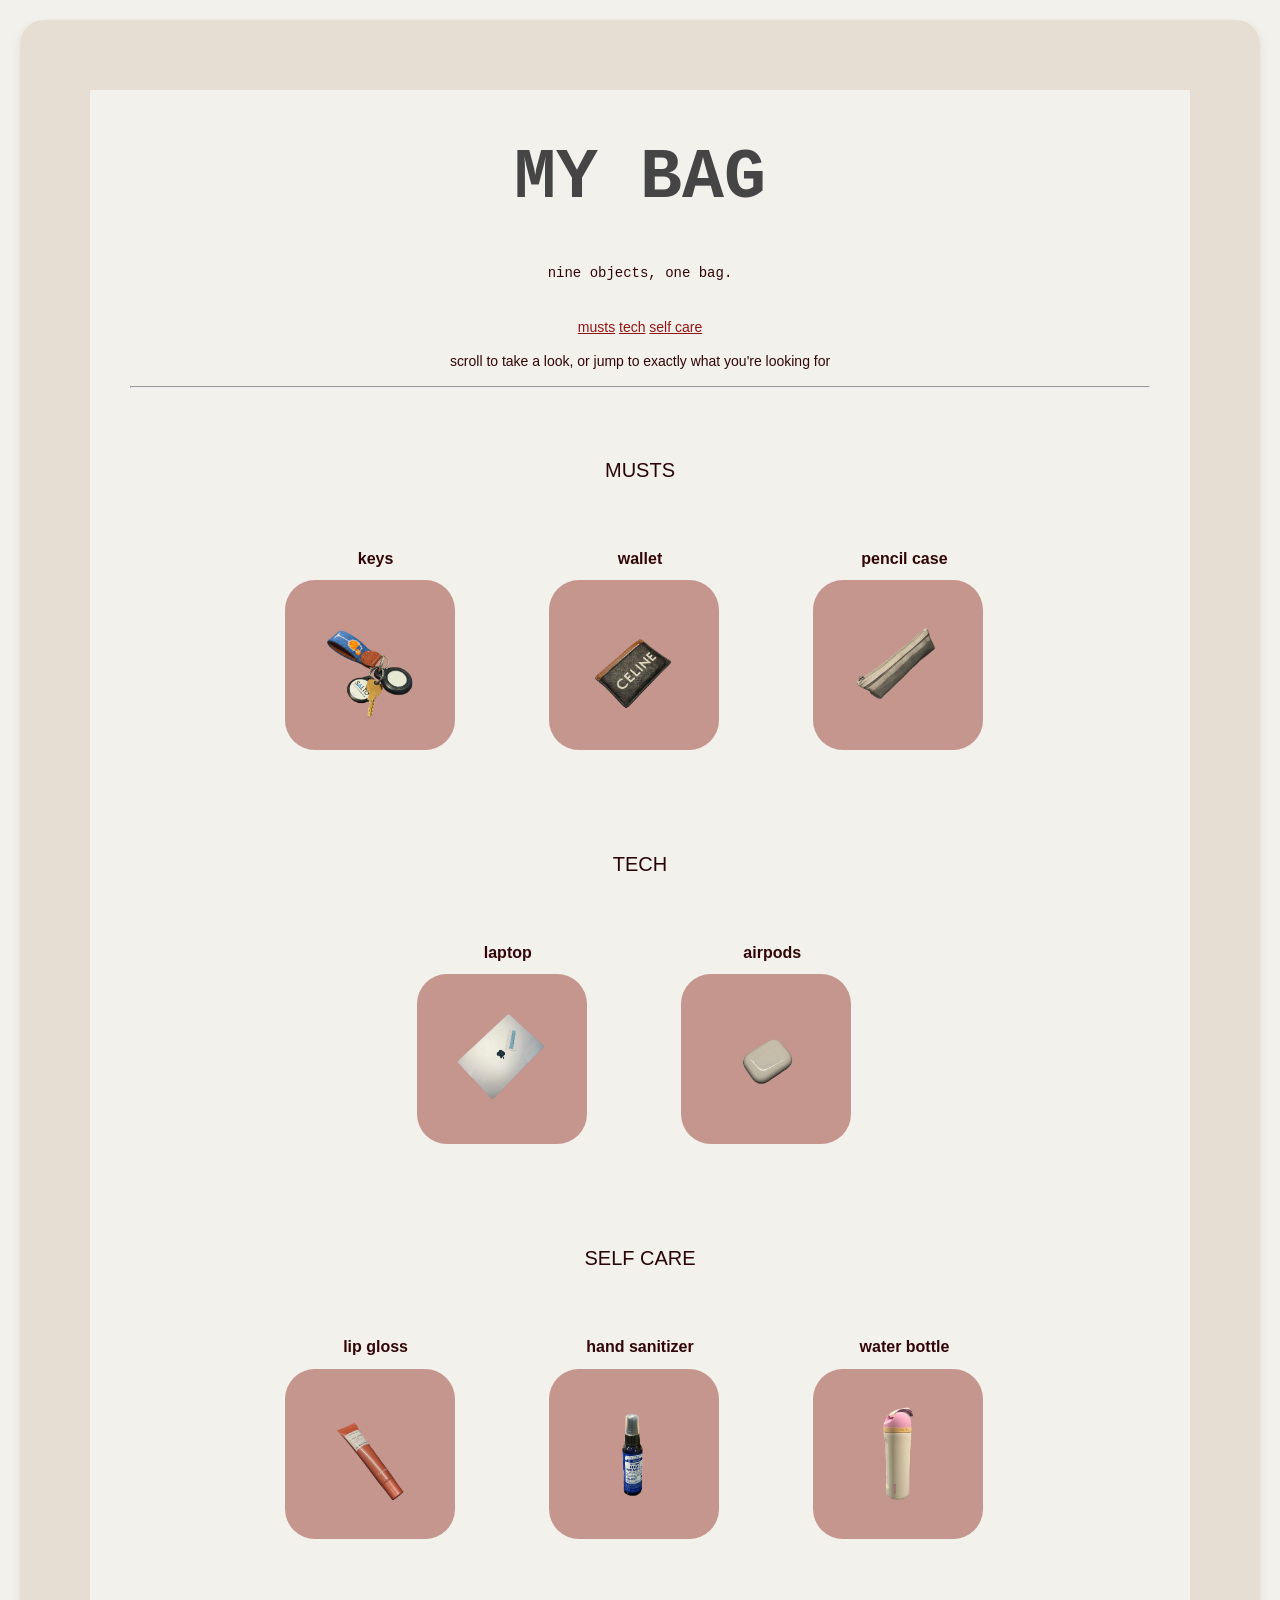
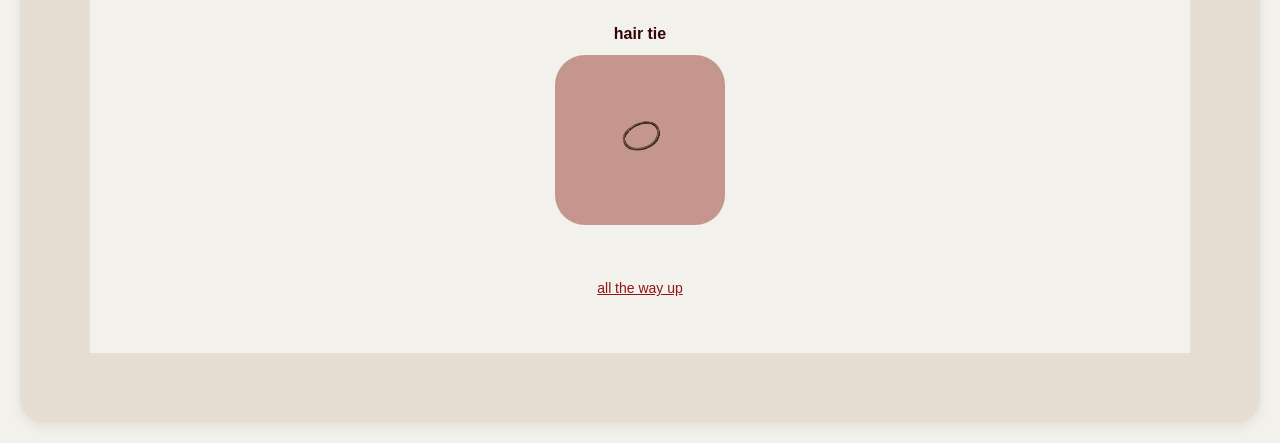
<file: index.html>
<!DOCTYPE html>
<html lang="en">
    <head>
        <meta charset="UTF-8">
        <title>MY BAG</title>
        <link rel="stylesheet" href="bag.css">
    </head>
    <body>
        <h1 id="top">MY BAG</h1>
        <br>
        <p id="intro">nine objects, one bag.</p>
        <p>
        <a href="#essentials">musts</a>
        <a href="#tech">tech</a>
        <a href="#care">self care</a>
        </p>

        <p>scroll to take a look, or jump to exactly what you're looking for</p>
        
        <hr>
        <h1 id="top"></h1>

        <h2 id="essentials">musts</h2>

        <div>
            <h3>keys</h3>
            <a href="keys.html"><img id="keys" src="keys.png" alt="Keys"></a>
        </div>

        <div>
            <h3>wallet</h3>
            <a href="wallet.html"><img id="wallet" src="Card holder.png" alt="Card holder"></a>
        </div>

        <div>
            <h3>pencil case</h3>
            <a href="pencilcase.html"><img id="pencilcase" src="Pencil case.png" alt="Pencil Case"></a>
        </div>

        <h2 id="tech">tech</h2>

        <div>
            <h3>laptop</h3>
            <a href="laptop.html"><img id="laptop" src="Laptop.png" alt="Laptop"></a>
        </div>

        <div>
            <h3>airpods</h3>
            <a href="airpods.html"><img id="airpods" src="Airpods.png" alt="Airpods"></a>
        </div>

        <h2 id="care">self care</h2>

        <div>
            <h3>lip gloss</h3>
            <a href="lipgloss.html"><img id="lipgloss" src="Lip gloss.png" alt="Lip Gloss"></a>
        </div>

        <div>
            <h3>hand sanitizer</h3>
            <a href="handsanitizer.html"><img id="handsanitizer" src="Hand sanitizer.png" alt="Hand Sanitizer"></a>
        </div>

        <div>
            <h3>water bottle</h3>
            <a href="waterbottle.html"><img id="waterbottle" src="Water bottle.png" alt="Water Bottle"></a>
        </div>

        <div>
            <h3>hair tie</h3>
            <a href="hairtie.html"><img id="hairtie" src="Hair Ties.png" alt="Hair Ties"></a>
        </div>

        <p><a href="#top">all the way up</a></p>
    </body>
</html>
</file>
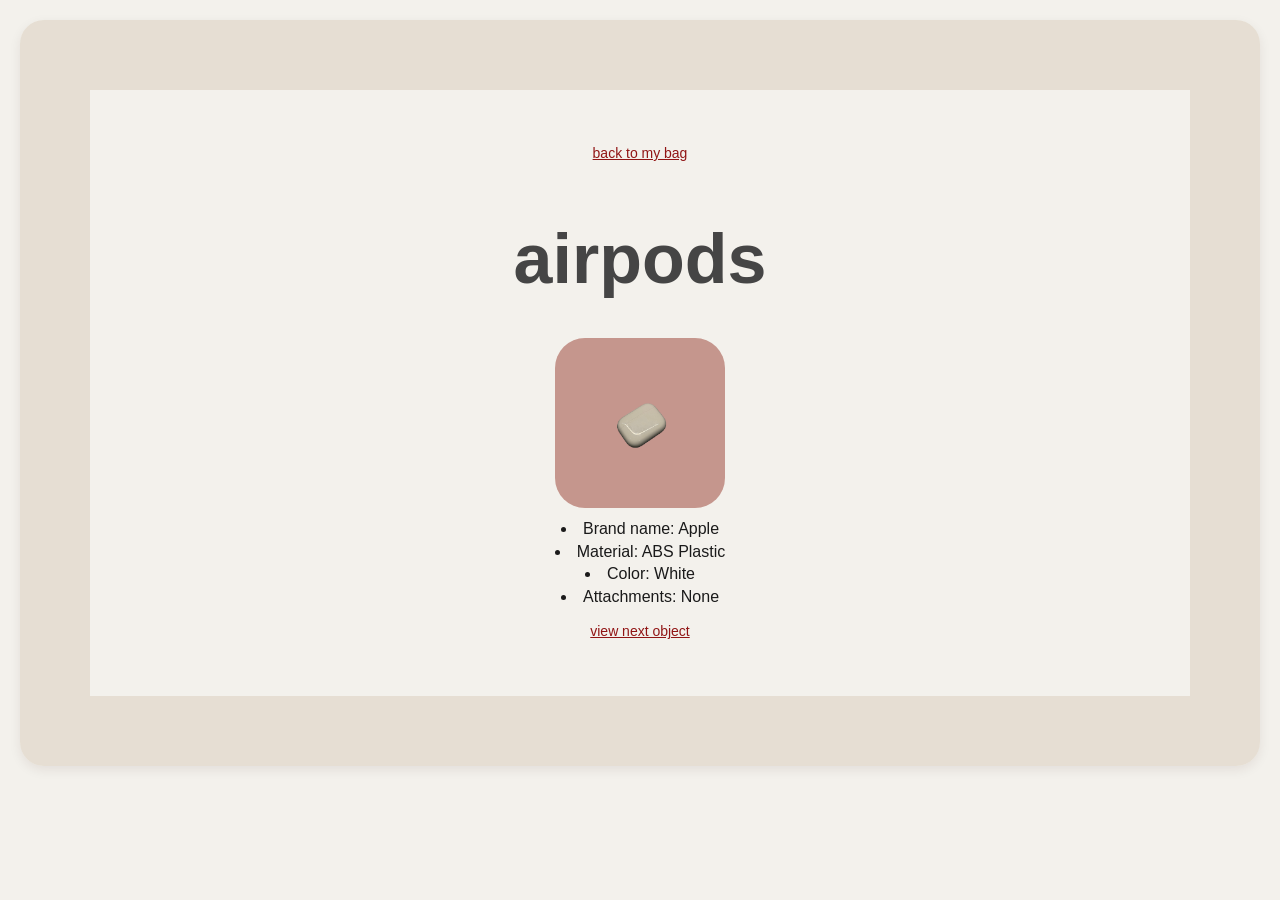
<file: airpods.html>
<!DOCTYPE html>
<html lang="en">
<head>
    <meta charset="UTF-8">
    <title>AIRPODS - MY BAG</title>
    <link rel="stylesheet" href="bag.css">
</head>
<body>
    <p><a href="index.html">back to my bag</a></p>
    <h1>airpods</h1>

    <img src="Airpods.png" alt="Airpods">

    <u1> 
        <li>Brand name: Apple</li>
        <li>Material: ABS Plastic</li>
        <li>Color: White</li>
        <li>Attachments: None</li>
    </u1>

    <p><a href="lipgloss.html">view next object</a></p>
</body>
</html>
</file>
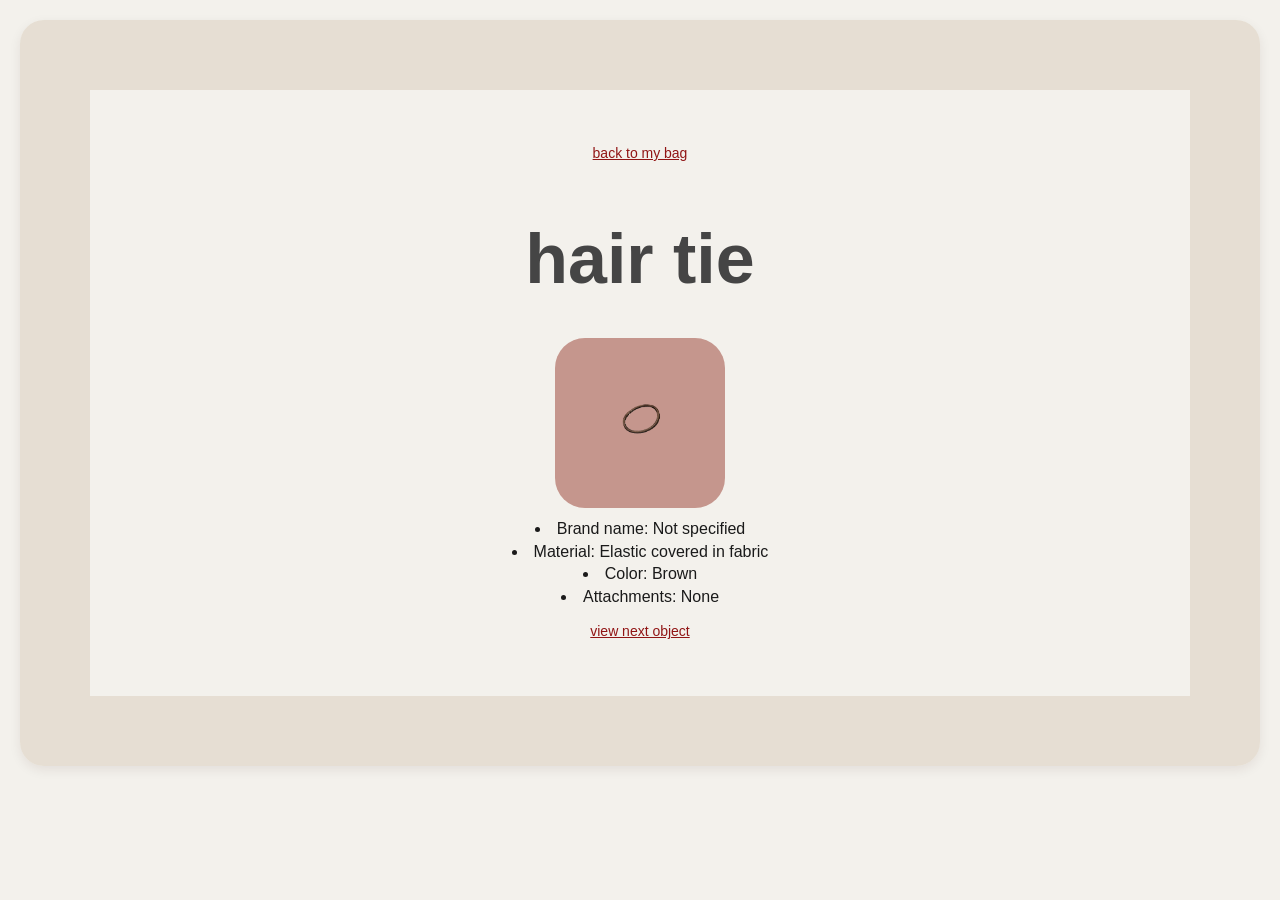
<file: hairtie.html>
<!DOCTYPE html>
<html lang="en">
<head>
    <meta charset="UTF-8">
    <title>AIRPODS - MY BAG</title>
    <link rel="stylesheet" href="bag.css">
</head>
<body>
    <p><a href="index.html">back to my bag</a></p>
    <h1>hair tie</h1>

    <img src="Hair Ties.png" alt="Hair Tie">

    <u1> 
        <li>Brand name: Not specified</li>
        <li>Material: Elastic covered in fabric</li>
        <li>Color: Brown</li>
        <li>Attachments: None</li>
    </u1>

    <p><a href="keys.html">view next object</a></p>
</body>
</html>
</file>
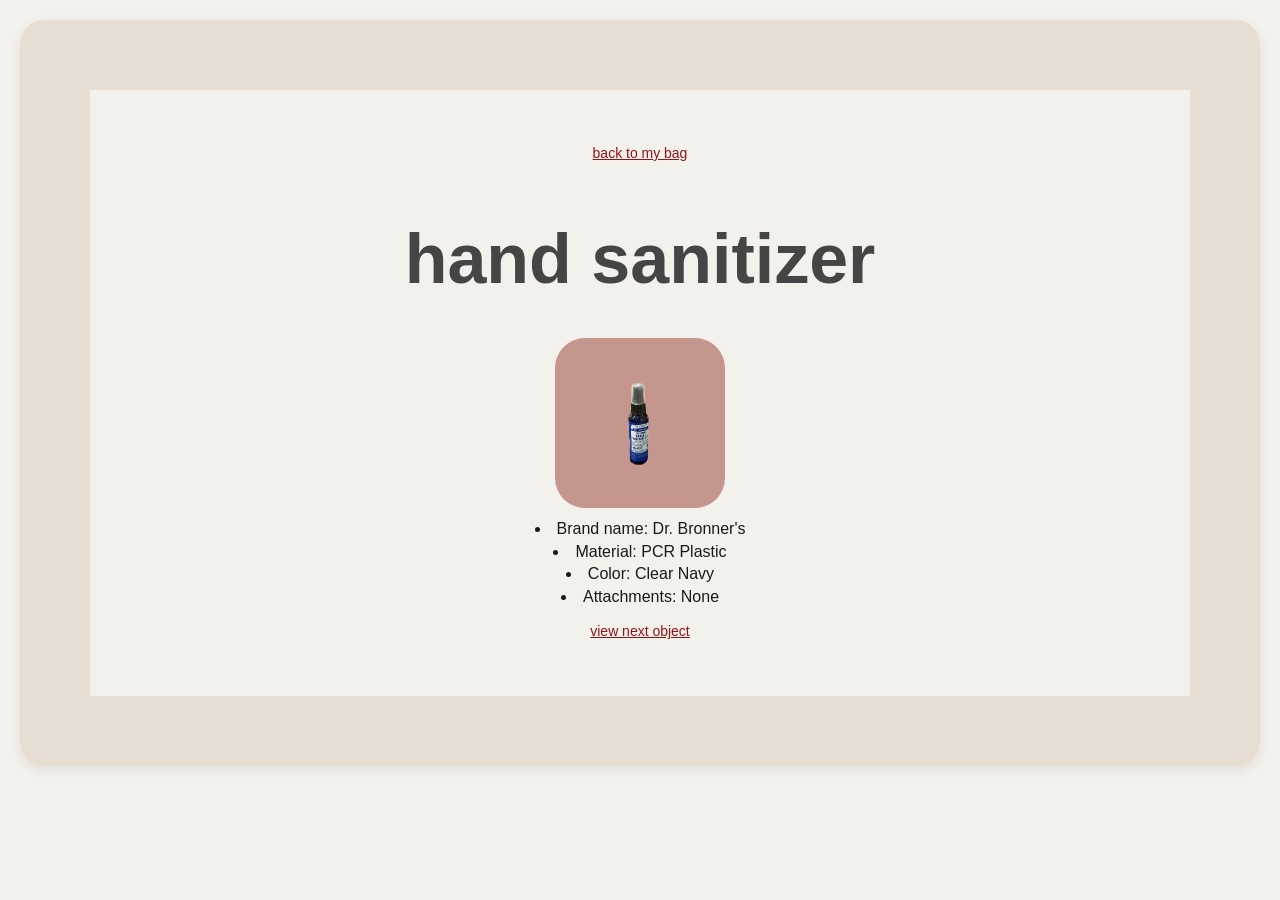
<file: handsanitizer.html>
<!DOCTYPE html>
<html lang="en">
<head>
    <meta charset="UTF-8">
    <title>AIRPODS - MY BAG</title>
    <link rel="stylesheet" href="bag.css">
</head>
<body>
    <p><a href="index.html">back to my bag</a></p>
    <h1>hand sanitizer</h1>

    <img src="Hand sanitizer.png" alt="Hand Sanitizer">

    <u1> 
        <li>Brand name: Dr. Bronner's</li>
        <li>Material: PCR Plastic</li>
        <li>Color: Clear Navy</li>
        <li>Attachments: None</li>
    </u1>

    <p><a href="waterbottle.html">view next object</a></p>
</body>
</html>
</file>
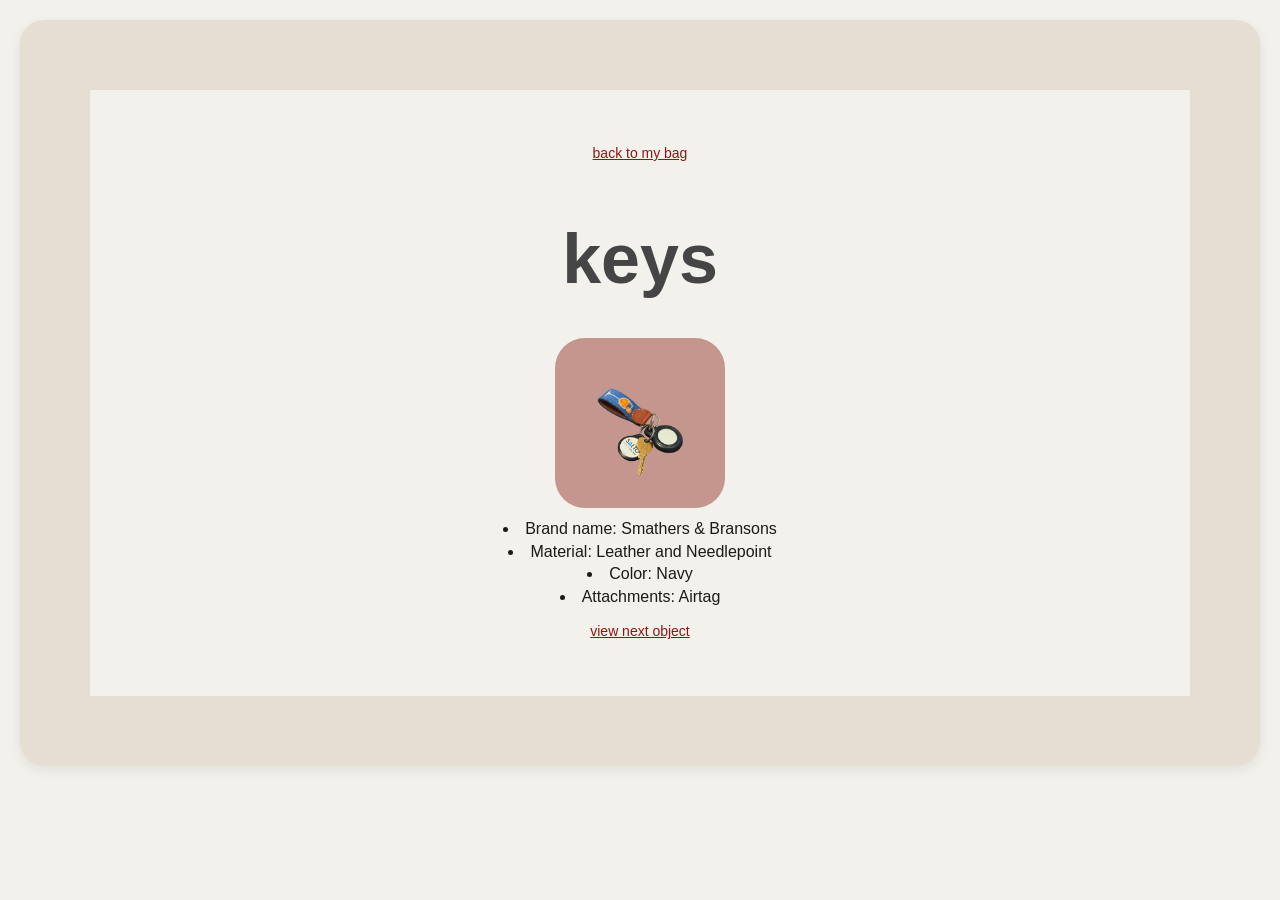
<file: keys.html>
<!DOCTYPE html>
<html lang="en">
<head>
    <meta charset="UTF-8">
    <link rel="stylesheet" href="bag.css">
</head>
<body>
    <p><a href="index.html">back to my bag</a></p>
    <h1>keys</h1>

    <img src="keys.png" alt="Keys">

    <u1> 
        <li>Brand name: Smathers & Bransons</li>
        <li>Material: Leather and Needlepoint</li>
        <li>Color: Navy</li>
        <li>Attachments: Airtag</li>
    </u1>

    <p><a href="wallet.html">view next object</a></p>
</body>
</html>
</file>
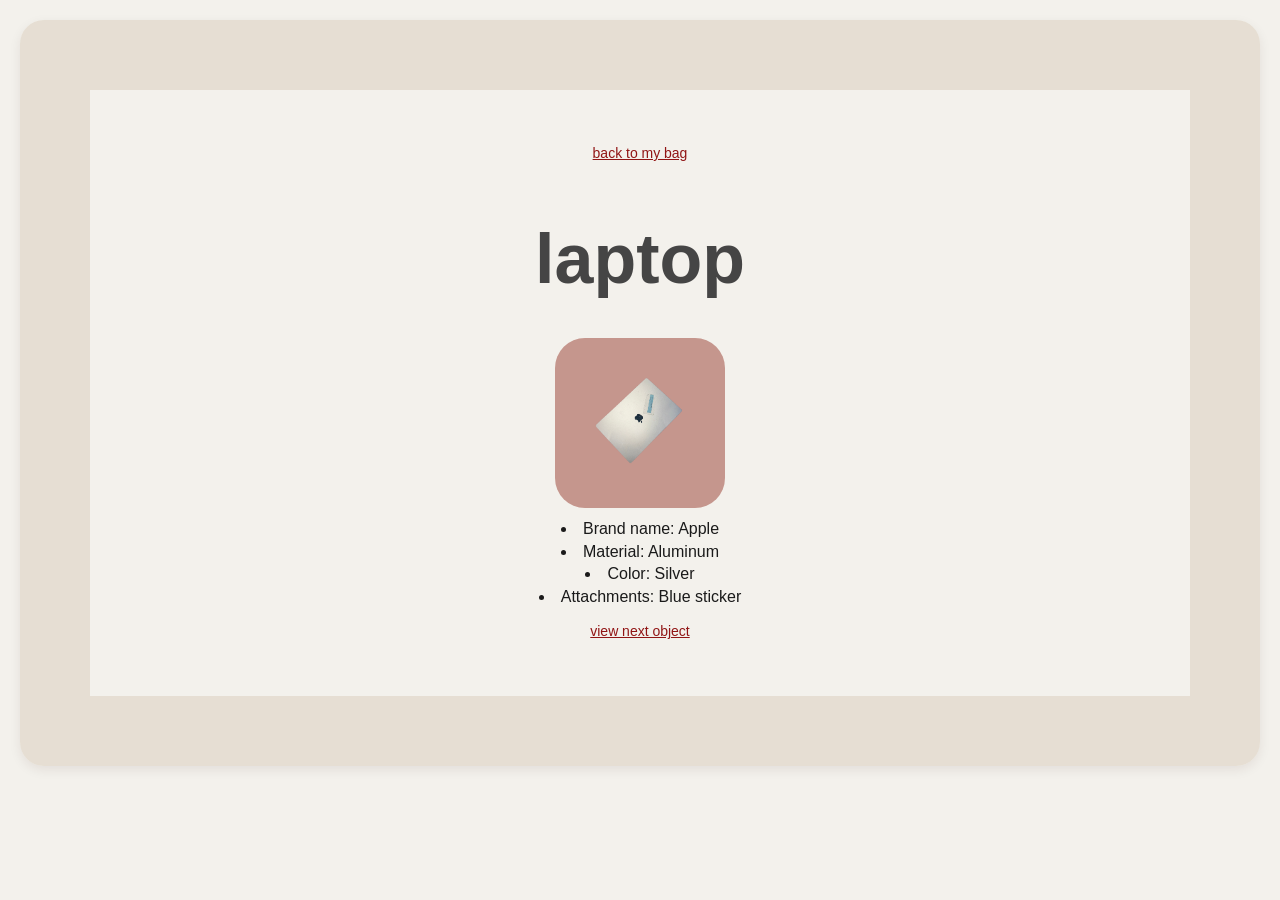
<file: laptop.html>
<!DOCTYPE html>
<html lang="en">
<head>
    <meta charset="UTF-8">
    <title>LAPTOP - MY BAG</title>
    <link rel="stylesheet" href="bag.css">
</head>
<body>
    <p><a href="index.html">back to my bag</a></p>
    <h1>laptop</h1>

    <img src="Laptop.png" alt="Laptop">

    <u1> 
        <li>Brand name: Apple</li>
        <li>Material: Aluminum</li>
        <li>Color: Silver</li>
        <li>Attachments: Blue sticker</li>
    </u1>

    <p><a href="airpods.html">view next object</a></p>
</body>
</html>
</file>
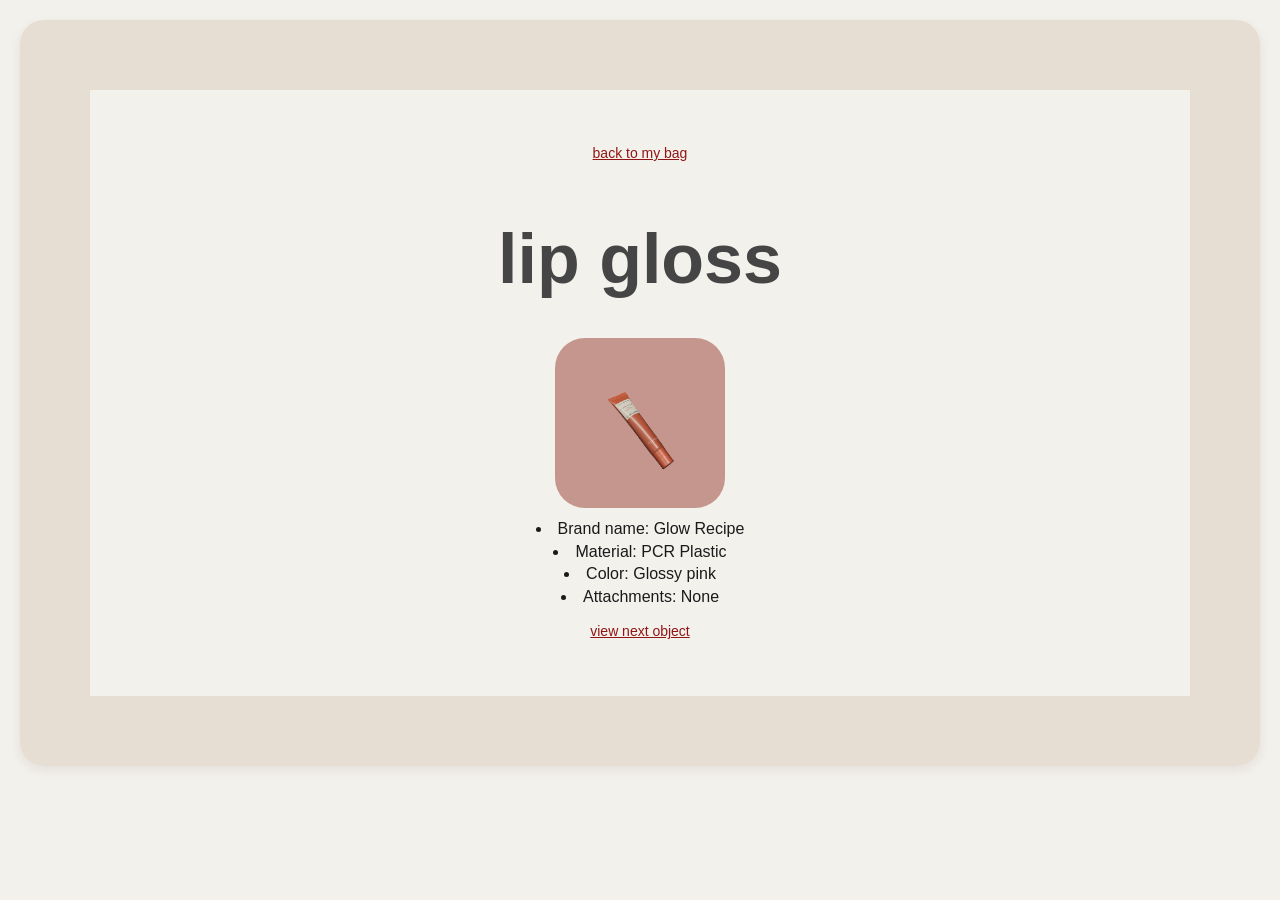
<file: lipgloss.html>
<!DOCTYPE html>
<html lang="en">
<head>
    <meta charset="UTF-8">
    <title>AIRPODS - MY BAG</title>
    <link rel="stylesheet" href="bag.css">
</head>
<body>
    <p><a href="index.html">back to my bag</a></p>
    <h1>lip gloss</h1>

    <img src="Lip gloss.png" alt="Lip Gloss">

    <u1> 
        <li>Brand name: Glow Recipe</li>
        <li>Material: PCR Plastic</li>
        <li>Color: Glossy pink</li>
        <li>Attachments: None</li>
    </u1>

    <p><a href="handsanitizer.html">view next object</a></p>
</body>
</html>
</file>
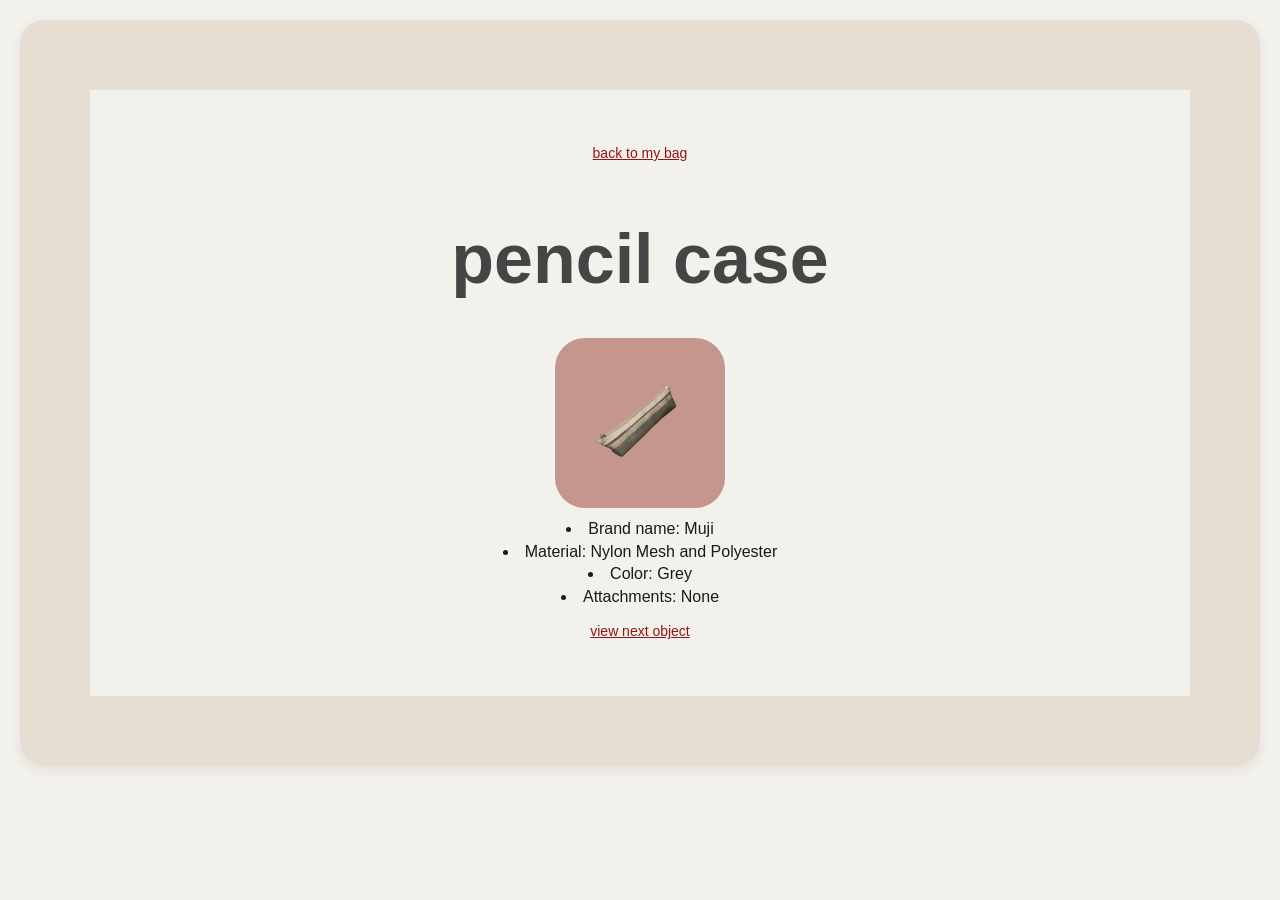
<file: pencilcase.html>
<!DOCTYPE html>
<html lang="en">
<head>
    <meta charset="UTF-8">
    <title>PENCIL CASE - MY BAG</title>
    <link rel="stylesheet" href="bag.css">
</head>
<body>
    <p><a href="index.html">back to my bag</a></p>
    <h1>pencil case</h1>

    <img src="Pencil case.png" alt="Pencil Case">

    <u1> 
        <li>Brand name: Muji</li>
        <li>Material: Nylon Mesh and Polyester</li>
        <li>Color: Grey</li>
        <li>Attachments: None</li>
    </u1>

    <p><a href="laptop.html">view next object</a></p>
</body>
</html>
</file>
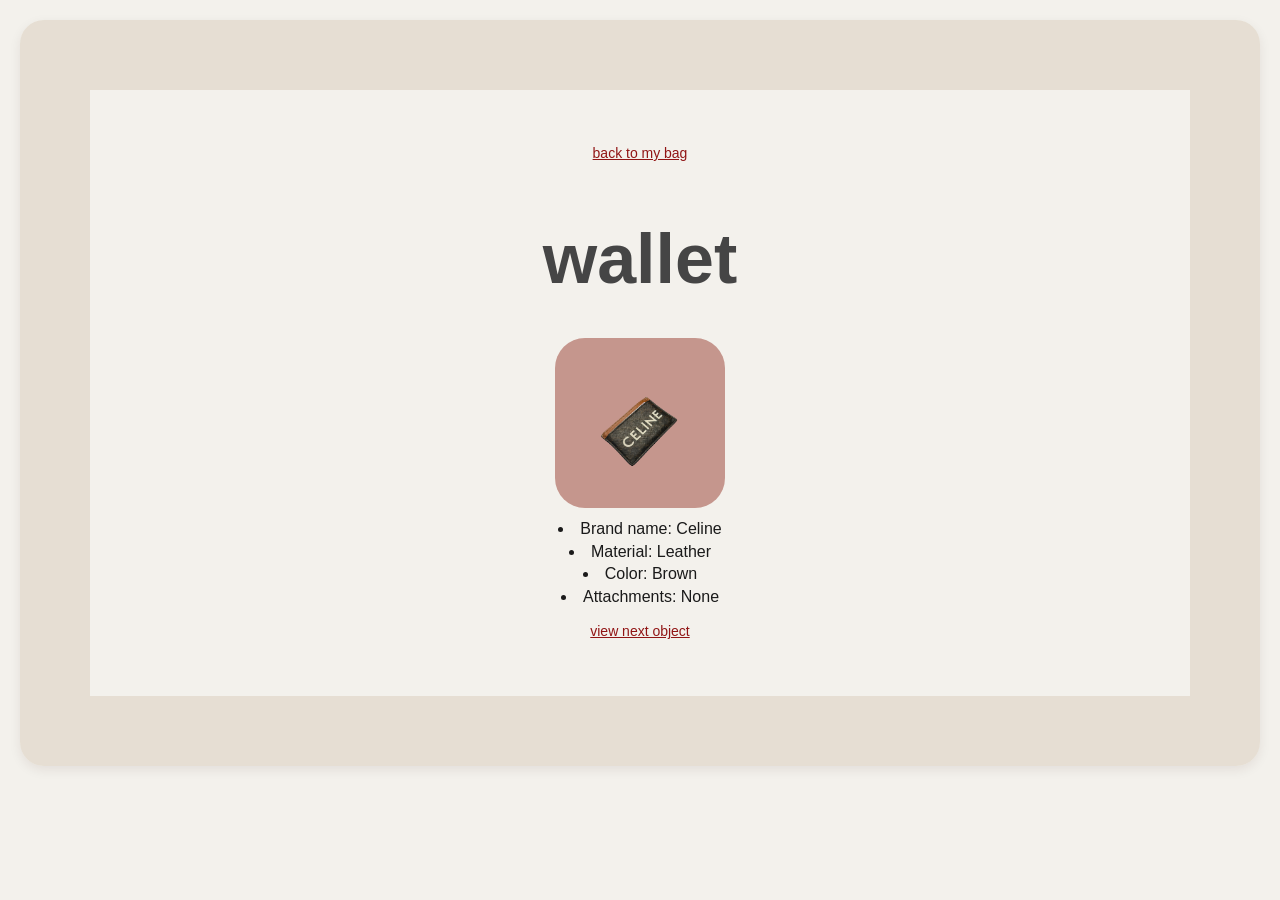
<file: wallet.html>
<!DOCTYPE html>
<html lang="en">
<head>
    <meta charset="UTF-8">
    <title>WALLET - MY BAG</title>
    <link rel="stylesheet" href="bag.css">
</head>
<body>
    <p><a href="index.html">back to my bag</a></p>
    <h1>wallet</h1>

    <img src="Card holder.png" alt="Wallet">

    <u1> 
        <li>Brand name: Celine</li>
        <li>Material: Leather</li>
        <li>Color: Brown</li>
        <li>Attachments: None</li>
    </u1>

    <p><a href="pencilcase.html">view next object</a></p>
</body>
</html>
</file>
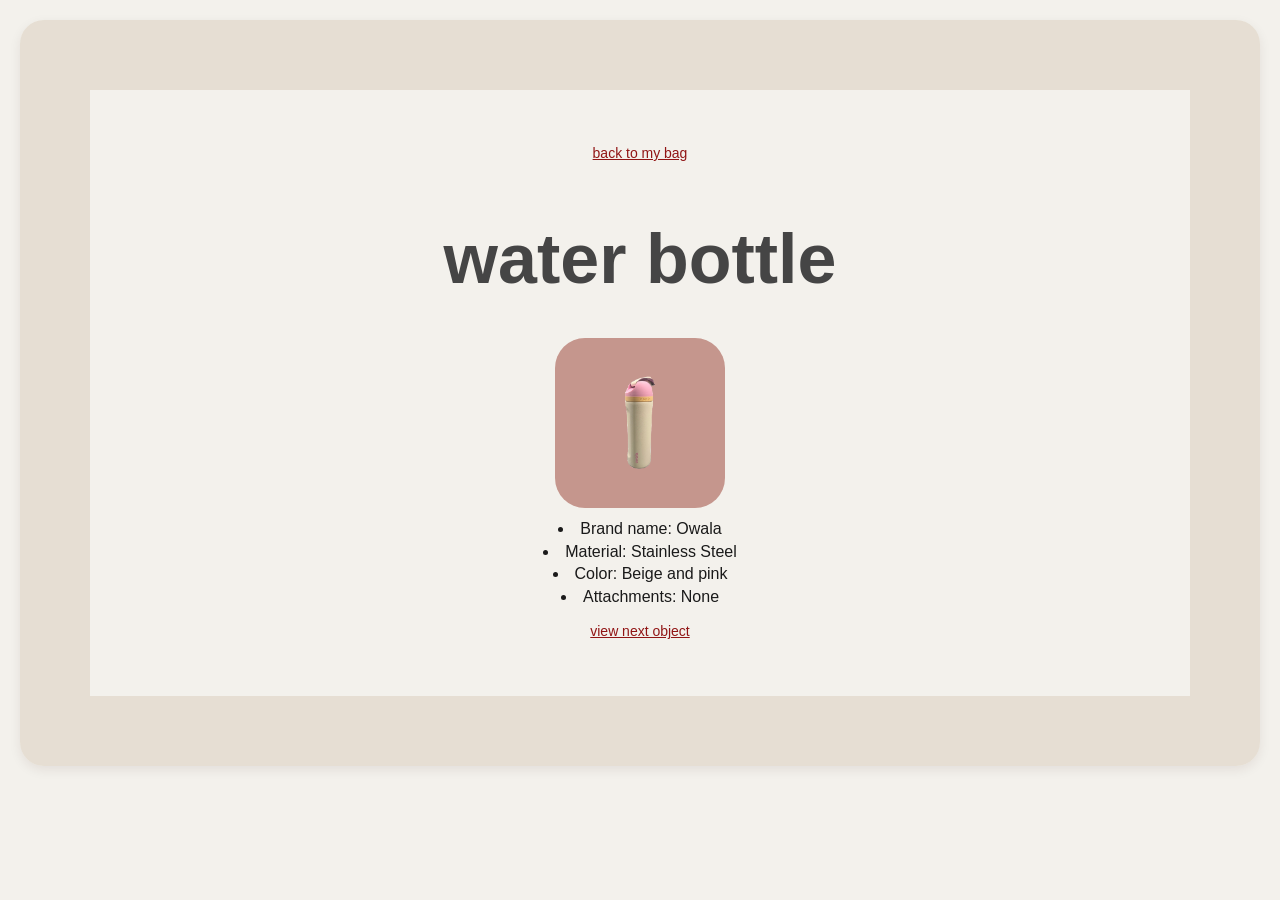
<file: waterbottle.html>
<!DOCTYPE html>
<html lang="en">
<head>
    <meta charset="UTF-8">
    <title>AIRPODS - MY BAG</title>
    <link rel="stylesheet" href="bag.css">
</head>
<body>
    <p><a href="index.html">back to my bag</a></p>
    <h1>water bottle</h1>

    <img src="Water bottle.png" alt="Water Bottle">

    <u1> 
        <li>Brand name: Owala</li>
        <li>Material: Stainless Steel</li>
        <li>Color: Beige and pink</li>
        <li>Attachments: None</li>
    </u1>

    <p><a href="hairtie.html">view next object</a></p>
</body>
</html>
</file>
<file: bag.css>
body {
    font-family: Verdana, Tahoma, sans-serif;
    margin: 20px;
     border: 70px solid #e1d6c7ad;
    padding: 40px;
    line-height: 1.4;
    text-align: center;
    background-color: #f3f1ec;
    color: #1a1a1a;
    border-radius: 24px;
   box-shadow: 0 4px 12px rgba(50, 6, 6, 0.08);
}
img {
    width: 100%;
    max-width: 170px;
    height: 170px;
    object-fit: cover;
    margin: 10px auto;
    background-color: #c29086ee;
    border-radius: 30px;
    display: block;
}
#intro {
     display: inline-block;
    overflow: hidden;
    white-space: nowrap;
    font-family: 'Courier New', Courier, monospace;
    width: 0;
    animation: typing2 1s steps(20) forwards;
    animation-delay: 0.6s;
}
@keyframes typing2 {
    to {width: 22ch}
}
#top {
    display: block;
    margin: 0 auto;
    overflow: hidden;
    white-space: nowrap;
    font-family: 'Courier New', Courier, monospace;
    width: 0;
    animation: typing 1s steps(20) forwards;
}
@keyframes typing {
    to {width: 6ch}
}
#keys {
    margin-left: 9px;
}
#wallet {
    margin-left: 9px;
}
#pencilcase {
    margin-left: 9px;
}
#laptop {
    margin-left: 9px;
}
#airpods {
    margin-left: 9px;
}
#lipgloss {
    margin-left: 9px;
}
#handsanitizer {
    margin-left: 9px;
}
#waterbottle {
    margin-left: 9px;
}
div {
    text-align: center;
    display: inline-block;
    width: 200px;
    margin: 10px;
    vertical-align: top;
    padding: 20px;
    vertical-align: top;
    border-radius: 24px;
}
a {
    text-decoration: underline;
    color: #911515;
    font-size: 14px;
}
a:hover {
    text-transform: uppercase;
    color: #eda6de;
}
h1 {
    font-size: 70px;
    font-weight: bold;
    color: #454545;
    margin-bottom: 30px;
}
h2 {
    font-size: 20px;
    font-weight: normal;
    color: #290505;
    letter-spacing: -0.01px;
    text-transform: uppercase;
    margin: 60px 0 20px 0;
}
h3 {
    font-size: 16px;
    font-weight: bold;
    color: #320606;
    letter-spacing: -0.01px;
    margin: 14px 0 10px 0;
}
p {
    font-size: 14px;
    color: #320606;
    letter-spacing: -0.01px;
}
ul {
    display: inline-block;
    text-align: left;
    font-size: 14px;
    font-weight : normal;
    line-height: 1.8;
}
</file>
